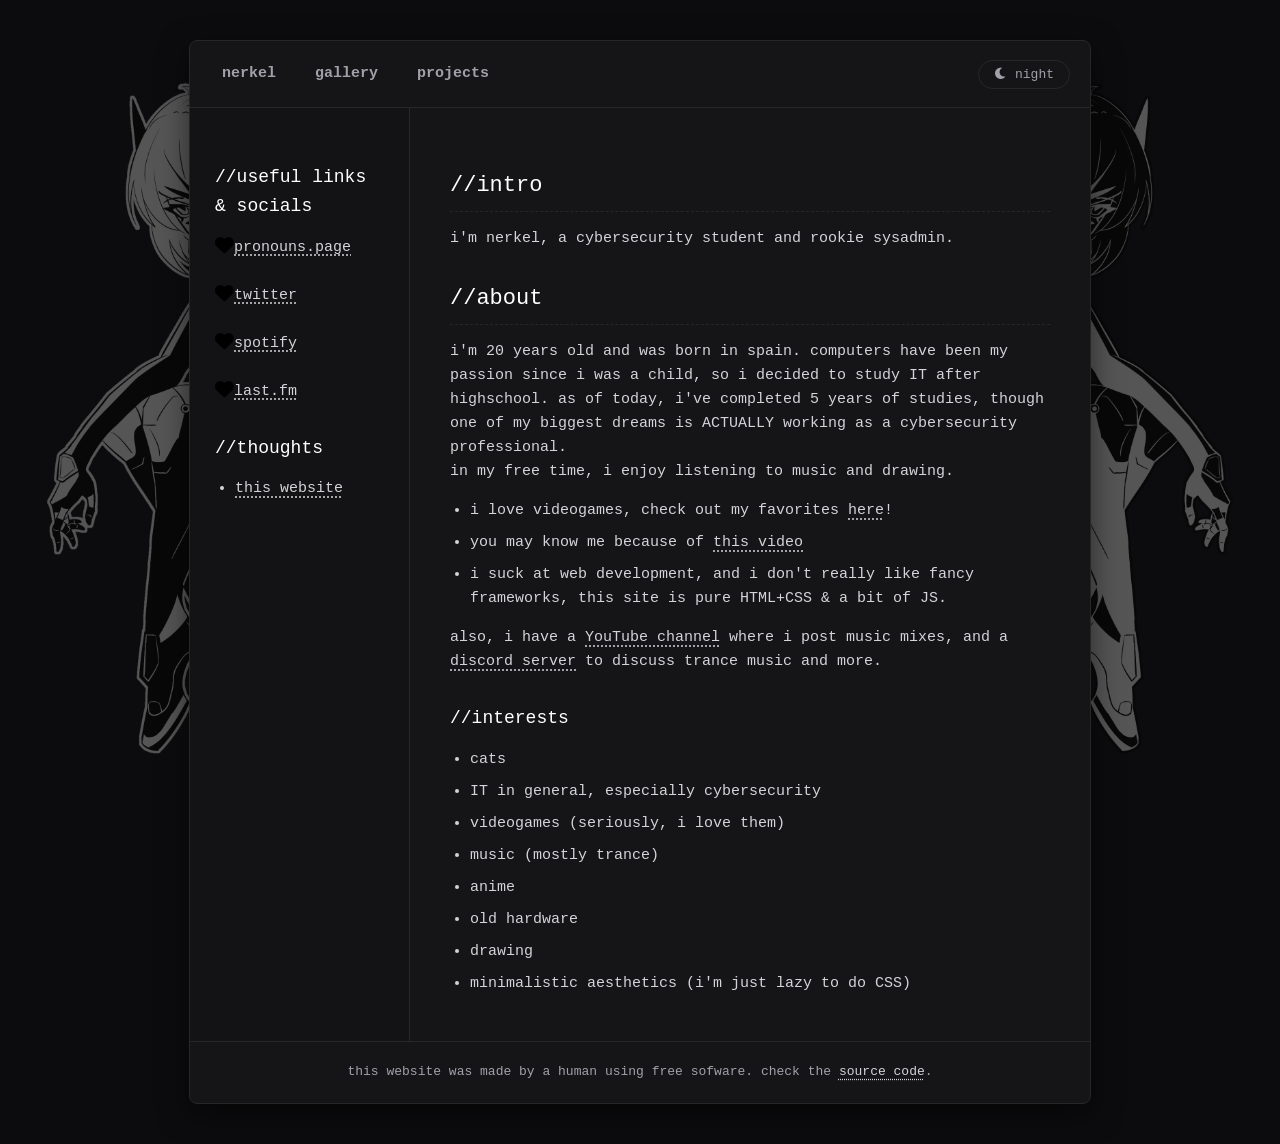
<file: index.html>
<!DOCTYPE html>

<html lang="en">
<head>
    <meta charset="UTF-8">
    <meta name="viewport" content="width=device-width, initial-scale=1.0">
    <title>n3rkel.com</title>
    <link rel="stylesheet" href="styles.css">
    <link rel="stylesheet" href="https://cdnjs.cloudflare.com/ajax/libs/font-awesome/6.0.0-beta3/css/all.min.css">
</head>
<body>

<img id="about-image" src="resources/nrkl_stroke.png" title="who is this?">
<img id="about-image2" src="resources/nrkl_strokeinv.png" title="who is this?">


    <div id="container">
        <div id="navbar">
            <a href="nerkel.html">nerkel</a>
            <a href="gallery.html">gallery</a>
            <a href="projects.html">projects</a>

            <button class="lightmode" id="light-mode-toggle"><i class="fas fa-moon"></i> night</button>
        </div>
        <div id="content">
            <div id="left-aside">
                <h2>//useful links & socials</h2>

                <a href="https://en.pronouns.page/u/n3rkel"><i class="fa-solid fa-heart fa-lg" style="color: #000000;"></i>pronouns.page</a> <br><br>
                <a href="https://x.com/n3rkel"><i class="fa-solid fa-heart fa-lg" style="color: #000000;"></i>twitter</a><br><br>
                <a href="https://open.spotify.com/user/3os7nqiv4rdi4ex9f2lufman9?si=968e1eb6b12c4b54"><i class="fa-solid fa-heart fa-lg" style="color: #000000;"></i>spotify</a><br><br>
                <a href="https://www.last.fm/user/ethernet57"><i class="fa-solid fa-heart fa-lg" style="color: #000000;"></i>last.fm</a>            
                <h2>//thoughts</h2>
                <ul>
                    <li><a href="thoughts1.html">this website</a></li>


                </ul>
            </div>
            <div id="main">
                <h1>//intro</h1>
                <p>i'm nerkel, a cybersecurity student and rookie sysadmin.</p>
                <h1>//about</h1>
                <p>  i'm 20 years old and was born in spain. computers have been my passion since i was a child,
                     so i decided to study IT after highschool. as of today, i've completed 5 years of studies, 
                     though one of my biggest dreams is ACTUALLY working as a cybersecurity professional. <br>
                     in my free time, i enjoy listening to music and drawing. </p>
                     
                     <ul>
                    <li>i love videogames, check out my favorites <a href="games.html">here</a>!</li> 
                    <li>you may know me because of <a href="https://youtu.be/DlYu8DMKqcs?si=eSTONUfkpvA4fJF5">this video</a></li>
                    <li>i suck at web development, and i don't really like fancy frameworks, this site is pure HTML+CSS & a bit of JS.</li>
                    </ul>
                    <p>also, i have a <a href="https://www.youtube.com/@n3rkel/videos">YouTube channel</a> where i post music mixes, and a <a href="discord.gg/6urNuVdv2t">discord server</a> to discuss trance music and more.</p>

                </p>
                <h2>//interests</h2>
                <ul>
                    <li>cats</li>
                    <li>IT in general, especially cybersecurity</li>
                    <li>videogames (seriously, i love them)</li>
                    <li>music (mostly trance)</li>
                    <li>anime</li>
                    <li>old hardware</li>
                    <li>drawing</li>
                    <li>minimalistic aesthetics (i'm just lazy to do CSS)</li>
                    
                </ul>
                
                
            </div>
        </div>
        <div id="footer">
            this website was made by a human using free sofware. check the <a href="https://github.com/n3rkel/n3rkel.com">source code</a>.
        </div>
    </div>
    <script src="script.js"></script>
</body>
</html>
</file>
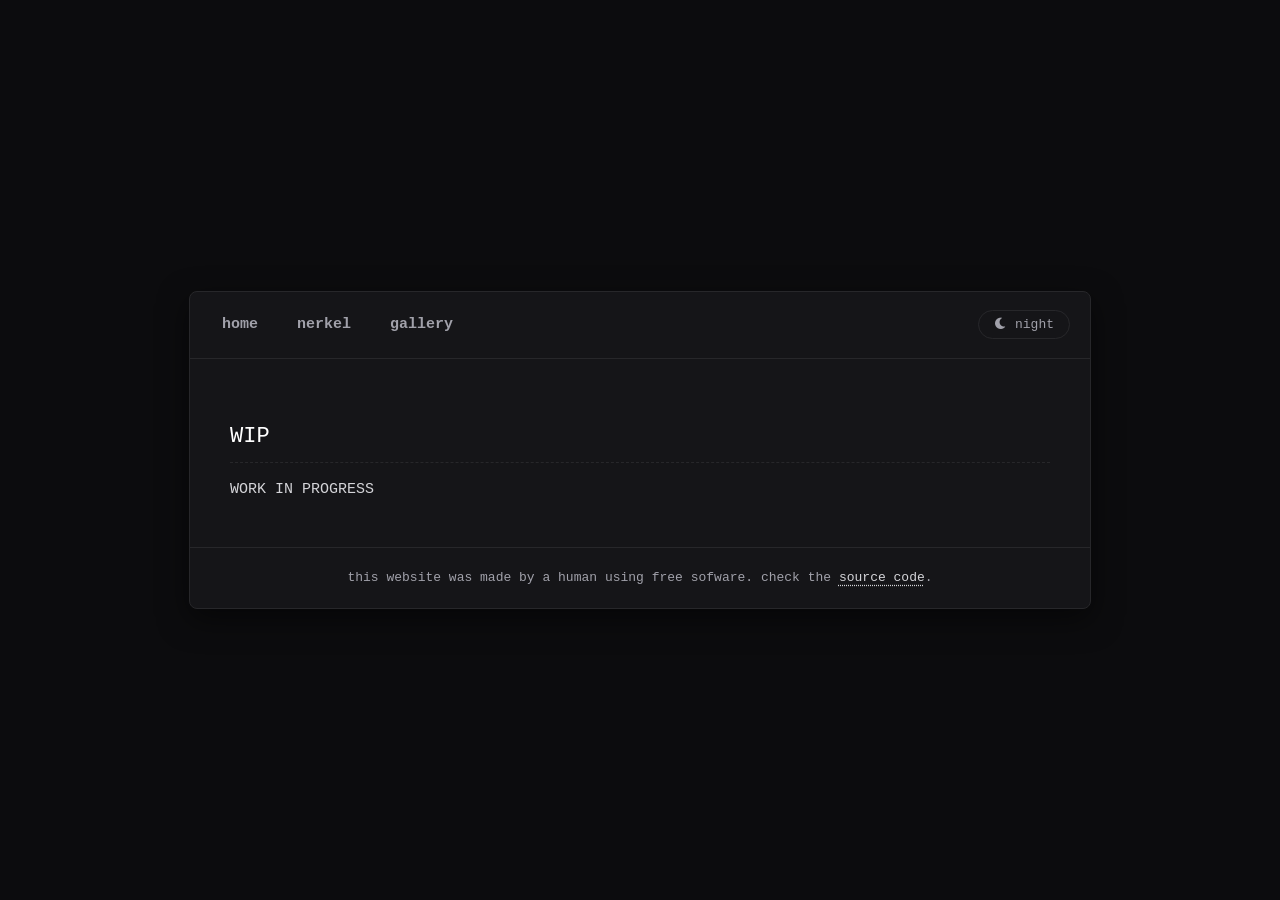
<file: gallery.html>
<!DOCTYPE html>
<html lang="en">
<head>
    <meta charset="UTF-8">
    <meta name="viewport" content="width=device-width, initial-scale=1.0">
    <title>n3rkel.com</title>
    <link rel="stylesheet" href="styles.css">
    <link rel="stylesheet" href="https://cdnjs.cloudflare.com/ajax/libs/font-awesome/6.0.0-beta3/css/all.min.css">
</head>
<body>
    <div id="container">
        <div id="navbar">
            <a href="index.html">home</a>
            <a href="nerkel.html">nerkel</a>
            <a href="gallery.html">gallery</a>
            <button class="lightmode" id="light-mode-toggle"><i class="fas fa-moon"></i> night</button>
        </div>
        <div id="content">

            <div id="main">
                <h1>WIP</h1>
                <p>WORK IN PROGRESS</p>

            </div>
        </div>
        <div id="footer">
            this website was made by a human using free sofware. check the <a href="https://github.com/n3rkel/n3rkel.com">source code</a>.
        </div>
    </div>
    <script src="script.js"></script>
</body>
</html>
</file>
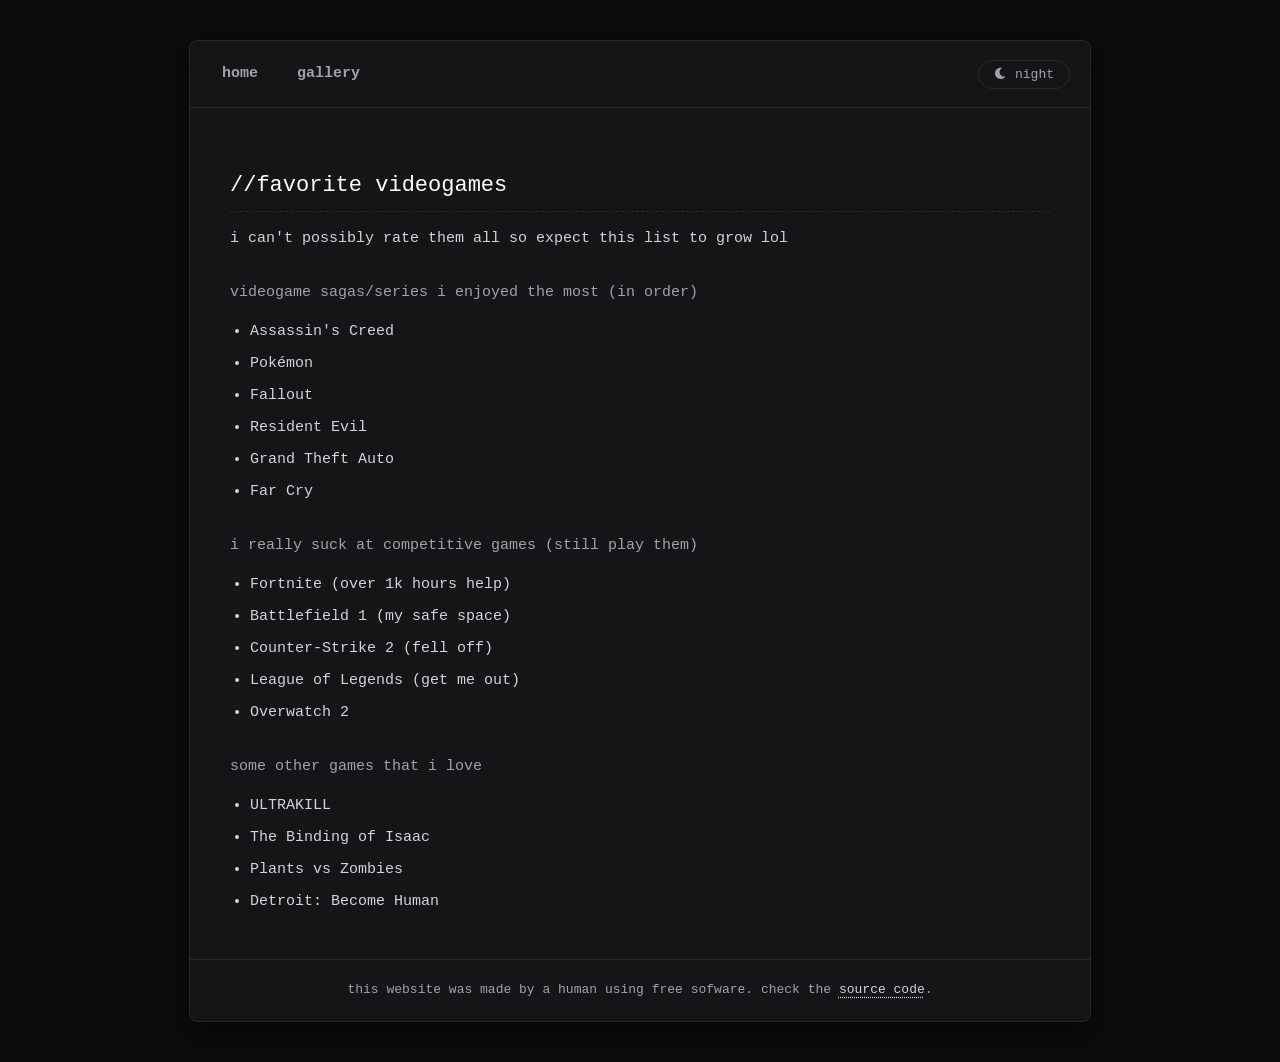
<file: games.html>
<!DOCTYPE html>
<html lang="en">
<head>
    <meta charset="UTF-8">
    <meta name="viewport" content="width=device-width, initial-scale=1.0">
    <title>n3rkel</title>
    <link rel="stylesheet" href="styles.css">
    <link rel="stylesheet" href="https://cdnjs.cloudflare.com/ajax/libs/font-awesome/6.0.0-beta3/css/all.min.css">
</head>
<body>
    <div id="container">
        <div id="navbar">
            <a href="index.html">home</a>
            <a href="#gallery.html">gallery</a>
            
            <button class="lightmode" id="light-mode-toggle"><i class="fas fa-moon"></i> night</button>
        </div>
        <div id="content">

            <div id="main">
                <h1>//favorite videogames</h1>
                <p>i can't possibly rate them all so expect this list to grow lol</p>
                <h3>videogame sagas/series i enjoyed the most (in order)</h3>
                <ul>
                    <li>Assassin's Creed</li>
                    <li>Pokémon</li>
                    <li>Fallout</li>
                    <li>Resident Evil</li>
                    <li>Grand Theft Auto</li>
                    <li>Far Cry</li>
                </ul>
                <h3>i really suck at competitive games (still play them)</h3>
                <ul>
                    <li>Fortnite (over 1k hours help)</li>
                    <li>Battlefield 1 (my safe space)</li>
                    <li>Counter-Strike 2 (fell off)</li>
                    <li>League of Legends (get me out)</li>
                    <li>Overwatch 2</li>
                </ul>
                <h3>some other games that i love </h3>
                <ul>
                    <li>ULTRAKILL</li>
                    <li>The Binding of Isaac</li>
                    <li>Plants vs Zombies</li>
                    <li>Detroit: Become Human</li>
                </ul>


                </ul>
            </div>
        </div>
        <div id="footer">
            this website was made by a human using free sofware. check the <a href="https://github.com/n3rkel/n3rkel.com">source code</a>.
        </div>
    </div>
    <script src="script.js"></script>
</body>
</html>
</file>
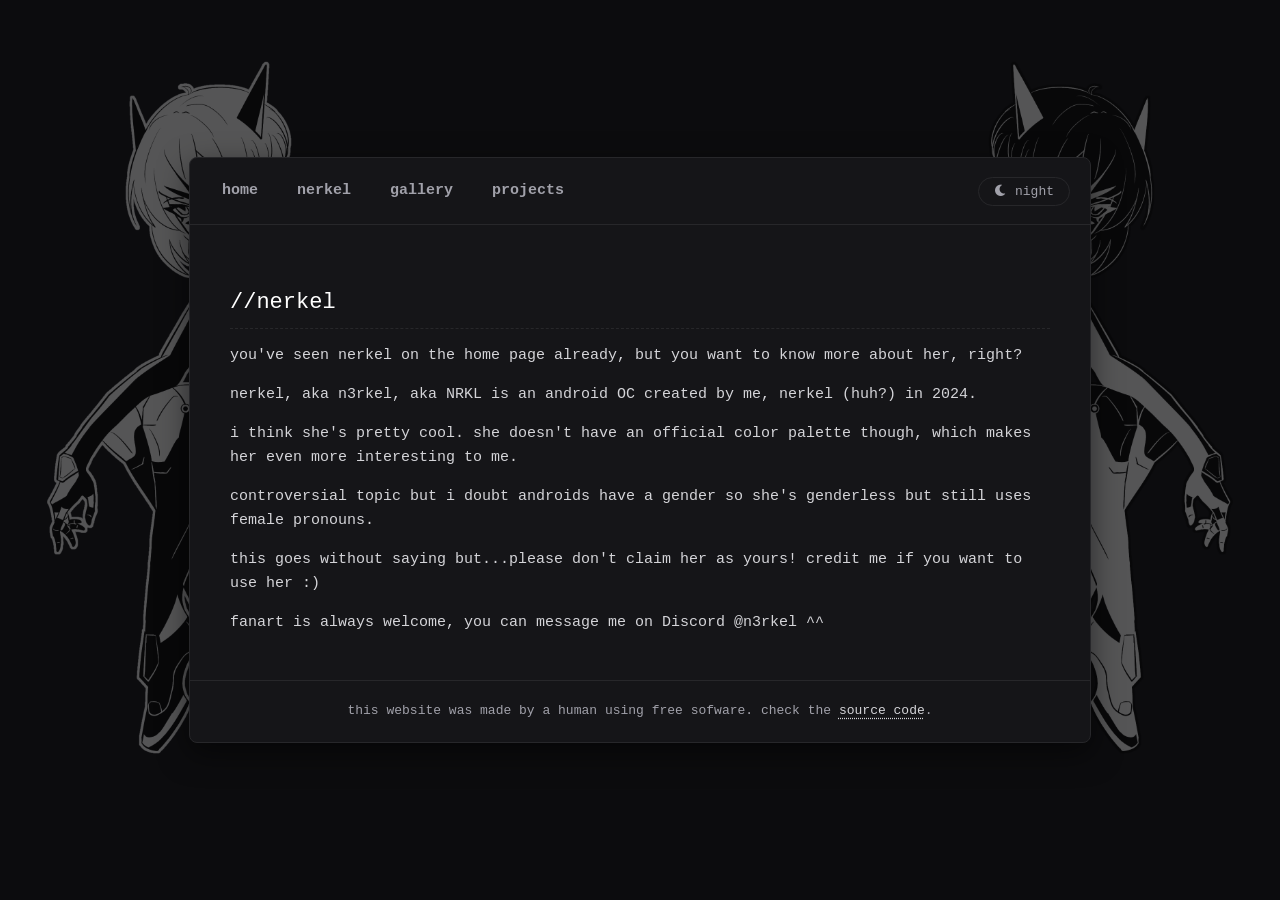
<file: nerkel.html>
<!DOCTYPE html>
<html lang="en">
<head>
    <meta charset="UTF-8">
    <meta name="viewport" content="width=device-width, initial-scale=1.0">
    <title>n3rkel</title>
    <link rel="stylesheet" href="styles.css">
    <link rel="stylesheet" href="https://cdnjs.cloudflare.com/ajax/libs/font-awesome/6.0.0-beta3/css/all.min.css">
</head>
<body>


    <img id="about-image" src="resources/nrkl_stroke.png" title="who is this?">
    <img id="about-image2" src="resources/nrkl_strokeinv.png" title="who is this?">


    <div id="container">
        <div id="navbar">
            <a href="index.html">home</a>
            <a href="nerkel.html">nerkel</a>
            <a href="gallery.html">gallery</a>
            <a href="projects.html">projects</a>
            <button class="lightmode" id="light-mode-toggle"><i class="fas fa-moon"></i> night</button>
        </div>
        <div id="content">

            <div id="main">
                <h1>//nerkel</h1>
                <p>you've seen nerkel on the home page already, but you want to know more about her, right?</p>
                <p>nerkel, aka n3rkel, aka NRKL is an android OC created by me, nerkel (huh?) in 2024.</p>
                <p> i think she's pretty cool. she doesn't have an official color palette though, which makes her even more interesting to me.</p>
                <p>controversial topic but i doubt androids have a gender so she's genderless but still uses female pronouns.</p>
                <p>this goes without saying but...please don't claim her as yours! credit me if you want to use her :)</p>
                <p>fanart is always welcome, you can message me on Discord @n3rkel ^^</p>
            </div>
            

        </div>
        <div id="footer">
            this website was made by a human using free sofware. check the <a href="https://github.com/n3rkel/n3rkel.com">source code</a>.
        </div>
    </div>
    <script src="script.js"></script>
</body>
</html>
</file>
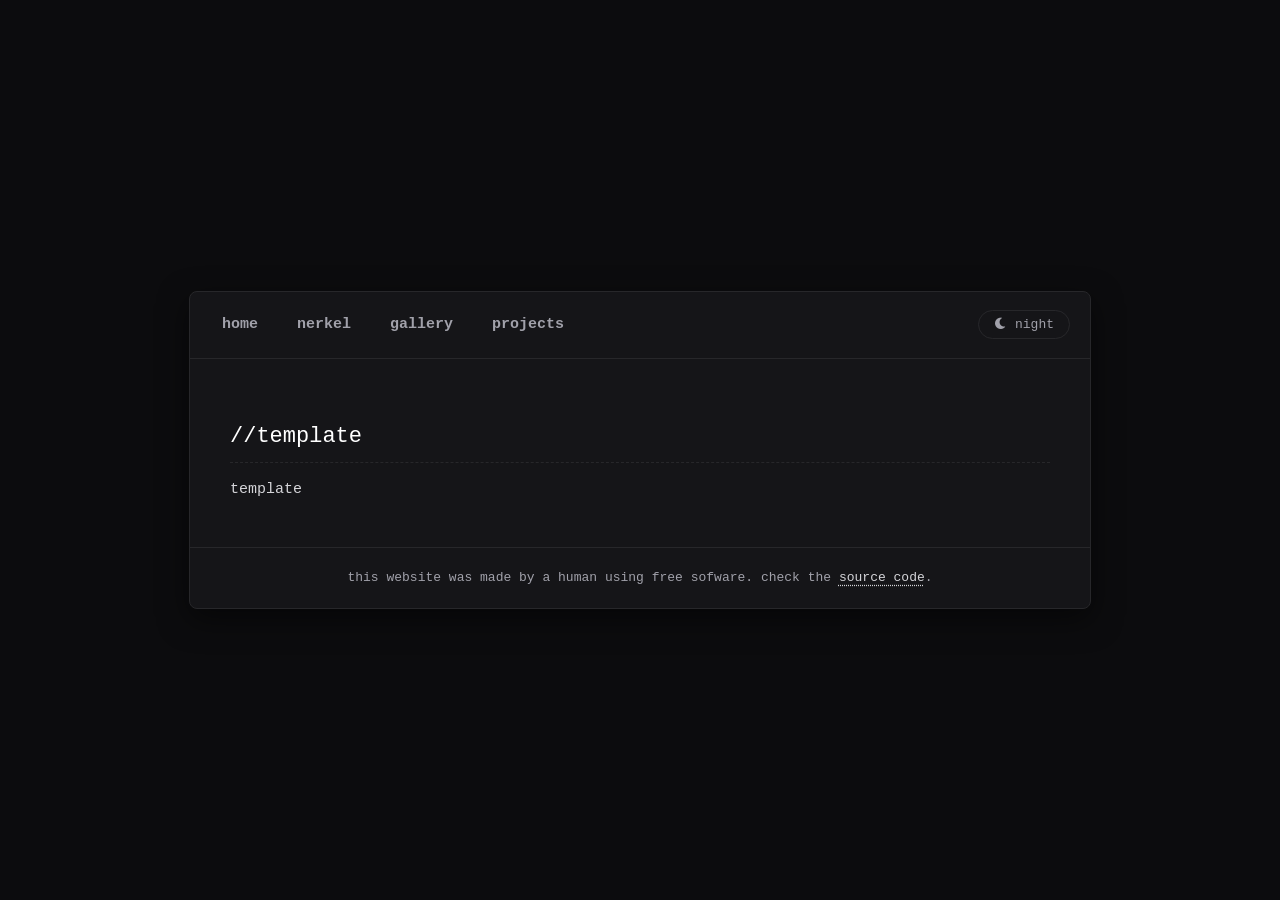
<file: template.html>
<!DOCTYPE html>
<html lang="en">
<head>
    <meta charset="UTF-8">
    <meta name="viewport" content="width=device-width, initial-scale=1.0">
    <title>n3rkel.com</title>
    <link rel="stylesheet" href="styles.css">
    <link rel="stylesheet" href="https://cdnjs.cloudflare.com/ajax/libs/font-awesome/6.0.0-beta3/css/all.min.css">
</head>
<body>
    <div id="container">
        <div id="navbar">
            <a href="index.html">home</a>
            <a href="nerkel.html">nerkel</a>
            <a href="gallery.html">gallery</a>
            <a href="projects.html">projects</a>
            <button class="lightmode" id="light-mode-toggle"><i class="fas fa-moon"></i> night</button>
        </div>
        <div id="content">

            <div id="main">
                <h1>//template</h1>
                <p>template</p>

            </div>
        </div>
        <div id="footer">
            this website was made by a human using free sofware. check the <a href="https://github.com/n3rkel/n3rkel.com">source code</a>.
        </div>
    </div>
    <script src="script.js"></script>
</body>
</html>
</file>
<file: styles.css>
:root {
    --bg-color: #0c0c0e;
    --container-bg: #151518;
    --border-color: #27272a;
    --text-main: #d4d4d8;
    --text-muted: #a1a1aa;
    --accent: #ffffff;
    --shadow: 0 10px 30px rgba(0, 0, 0, 0.5);
}

body.light-mode {
    --bg-color: #f4f4f5;
    --container-bg: #ffffff;
    --border-color: #e4e4e7;
    --text-main: #27272a;
    --text-muted: #52525b;
    --accent: #000000;
    --shadow: 0 10px 30px rgba(0, 0, 0, 0.05);
}

body {
    margin: 0;
    font-family: 'JetBrains Mono', 'Courier New', Courier, monospace;
    color: var(--text-main); 
    background-color: var(--bg-color);
    font-size: 15px; 
    line-height: 1.6;
    display: flex;
    align-items: center;
    justify-content: center;
    min-height: 100vh; 
    transition: background-color 0.3s ease, color 0.3s ease;
}


#container {
    max-width: 900px; 
    width: 90%; 
    background-color: var(--container-bg); 
    border: 1px solid var(--border-color); 
    margin: 40px auto; 
    border-radius: 8px;
    box-shadow: var(--shadow); 
    position: relative;
    transition: all 0.3s ease;
    overflow: hidden;
}
#about-image, #about-image2 {
    position: fixed; 
    top: 60px;        
    width: auto;        
    height: 700px;
    opacity: 0.9;
    pointer-events: none; 
    z-index: 0;
}

#about-image { 
    left: -20px;
}

#about-image2 { 
    right: -20px; 
}


@media (max-width: 1300px) {
    #about-image, #about-image2 {
        opacity: 0.3;
    }
}

@media (max-width: 900px) {
    #about-image, #about-image2 {
        display: none;
    }
}
#navbar {
    background-color: transparent; 
    padding: 15px 20px; 
    text-align: center;
    border-bottom: 1px solid var(--border-color);
    display: flex;
    justify-content: center;
    align-items: center;
    flex-wrap: wrap;
    gap: 15px;
}

#navbar a {
    color: var(--text-muted); 
    text-decoration: none;
    padding: 6px 12px; 
    border-radius: 4px;
    font-weight: bold;
    transition: all 0.2s ease;
}

#navbar a:hover {
    color: var(--accent); 
    background-color: var(--border-color);
}

.lightmode {
    background-color: transparent;
    color: var(--text-muted);
    border: 1px solid var(--border-color);
    padding: 6px 15px; 
    border-radius: 20px;
    font-family: inherit;
    font-size: 13px;
    cursor: pointer;
    transition: all 0.2s ease;
    margin-left: auto;
}

.lightmode:hover {
    color: var(--accent);
    border-color: var(--accent);
    background-color: rgba(255, 255, 255, 0.05);
}

body.light-mode .lightmode:hover {
    background-color: rgba(0, 0, 0, 0.05);
}

#content {
    display: flex;
    flex-wrap: wrap; 
}

#left-aside {
    width: 220px; 
    background-color: rgba(0, 0, 0, 0.1); 
    padding: 25px; 
    border-right: 1px solid var(--border-color); 
    box-sizing: border-box;
}

#main {
    flex: 1;
    padding: 30px 40px; 
    min-width: 300px;
    box-sizing: border-box;
}

h1, h2, h3 {
    color: var(--accent); 
    margin-top: 30px;
    margin-bottom: 15px;
    font-weight: normal;
}

h1 {
    font-size: 22px;
    border-bottom: 1px dashed var(--border-color);
    padding-bottom: 8px;
}

h2 { font-size: 18px; }
h3 { font-size: 15px; color: var(--text-muted); }

a {
    color: var(--text-main); 
    text-decoration: underline;
    text-decoration-style: dotted;
    text-underline-offset: 4px;
    transition: all 0.2s ease;
}

a:hover {
    color: var(--accent); 
    text-decoration-style: solid;
    text-shadow: 0 0 8px rgba(255, 255, 255, 0.3);
}

body.light-mode a:hover {
    text-shadow: none;
    font-weight: bold;
}

ul {
    padding-left: 20px;
}

li {
    margin-bottom: 8px;
}

#footer {
    border-top: 1px solid var(--border-color);
    color: var(--text-muted); 
    text-align: center;
    padding: 20px; 
    font-size: 13px;
}

@media (max-width: 768px) {
    #content {
        flex-direction: column;
    }
    #left-aside {
        width: 100%;
        border-right: none;
        border-bottom: 1px solid var(--border-color);
    }
    #about-image, #about-image2 {
        display: none; 
    }
}
</file>
